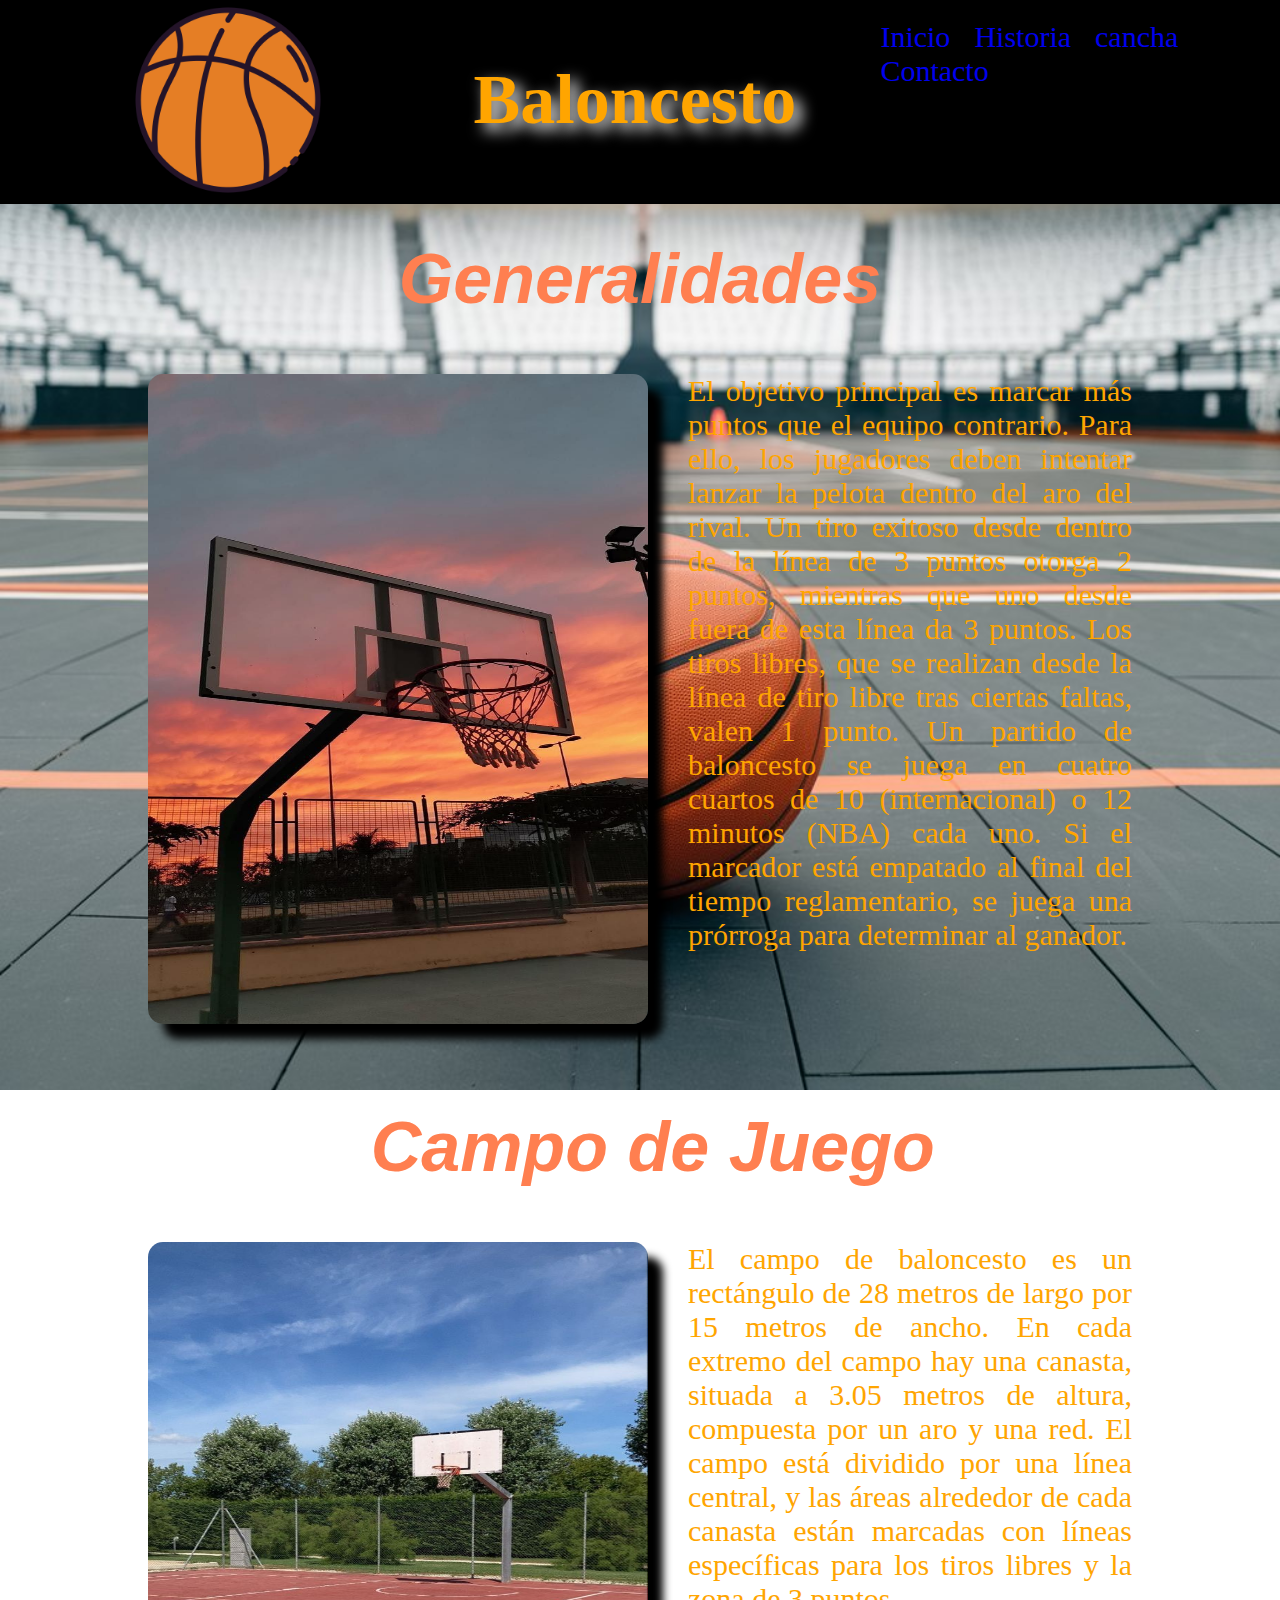
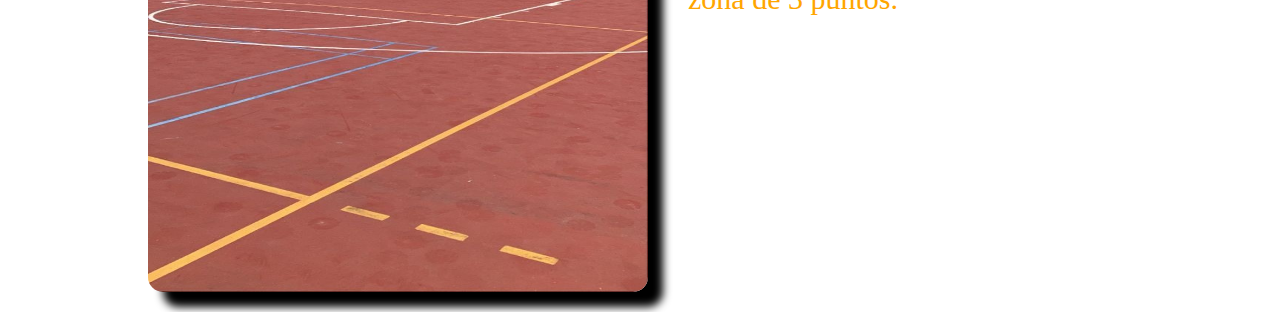
<file: HTML/Index.html>
<!DOCTYPE html>
<html lang="en">
<head>
    <meta charset="UTF-8">
    <meta name="viewport" content="width=device-width, initial-scale=1.0">
    <title>Document</title>
    <link rel="Stylesheet" href="..//CSS/Estilos.css">
</head>
<body id="fondo">
    <header>
        <a href="Index.html"><img id="imagen1" src="../IMG/pelota-de-baloncesto.png" alt="Error en la imagen"></a>
        <h1 id="titulo">
            Baloncesto
        </h1>
        <nav>
            <ul>
                <li><a href="Index.html">Inicio</a></li>
                <li><a href="Historia.html">Historia</a></li>
                <li><a href="Juego.html">cancha</a></li>
                <li><a href="contactanos.html">Contacto</a></li>
            </ul>
        </nav>
    </header>
    <main>
        <article>
            <section>
                <h2>Generalidades</h2>
                <div class="centrado">
                <img id="imagen2" src="..//IMG/Index.jpg" alt="Error en la imagen">
                <p id="parrafo">El objetivo principal es marcar más puntos que el equipo contrario. Para ello, los jugadores deben intentar lanzar la pelota dentro del aro del rival. Un tiro exitoso desde dentro de la línea de 3 puntos otorga 2 puntos, mientras que uno desde fuera de esta línea da 3 puntos. Los tiros libres, que se realizan desde la línea de tiro libre tras ciertas faltas, valen 1 punto. Un partido de baloncesto se juega en cuatro cuartos de 10 (internacional) o 12 minutos (NBA) cada uno. Si el marcador está empatado al final del tiempo reglamentario, se juega una prórroga para determinar al ganador.</p>
                </div>
            </section>
        </article>
    </main>
    <main>
        <article>
            <section>
                <h4 class="h4">Campo de Juego</h4>
                <div class="centrado">
                <img id="imagen2" src="..//IMG/imagen2.jpg" alt="Error en la imagen">
                <p id="parrafo">El campo de baloncesto es un rectángulo de 28 metros de largo por 15 metros de ancho. En cada extremo del campo hay una canasta, situada a 3.05 metros de altura, compuesta por un aro y una red. El campo está dividido por una línea central, y las áreas alrededor de cada canasta están marcadas con líneas específicas para los tiros libres y la zona de 3 puntos.</p>
                </div>
            </section>
        </article>
    </main>
</body>
</html>
</file>
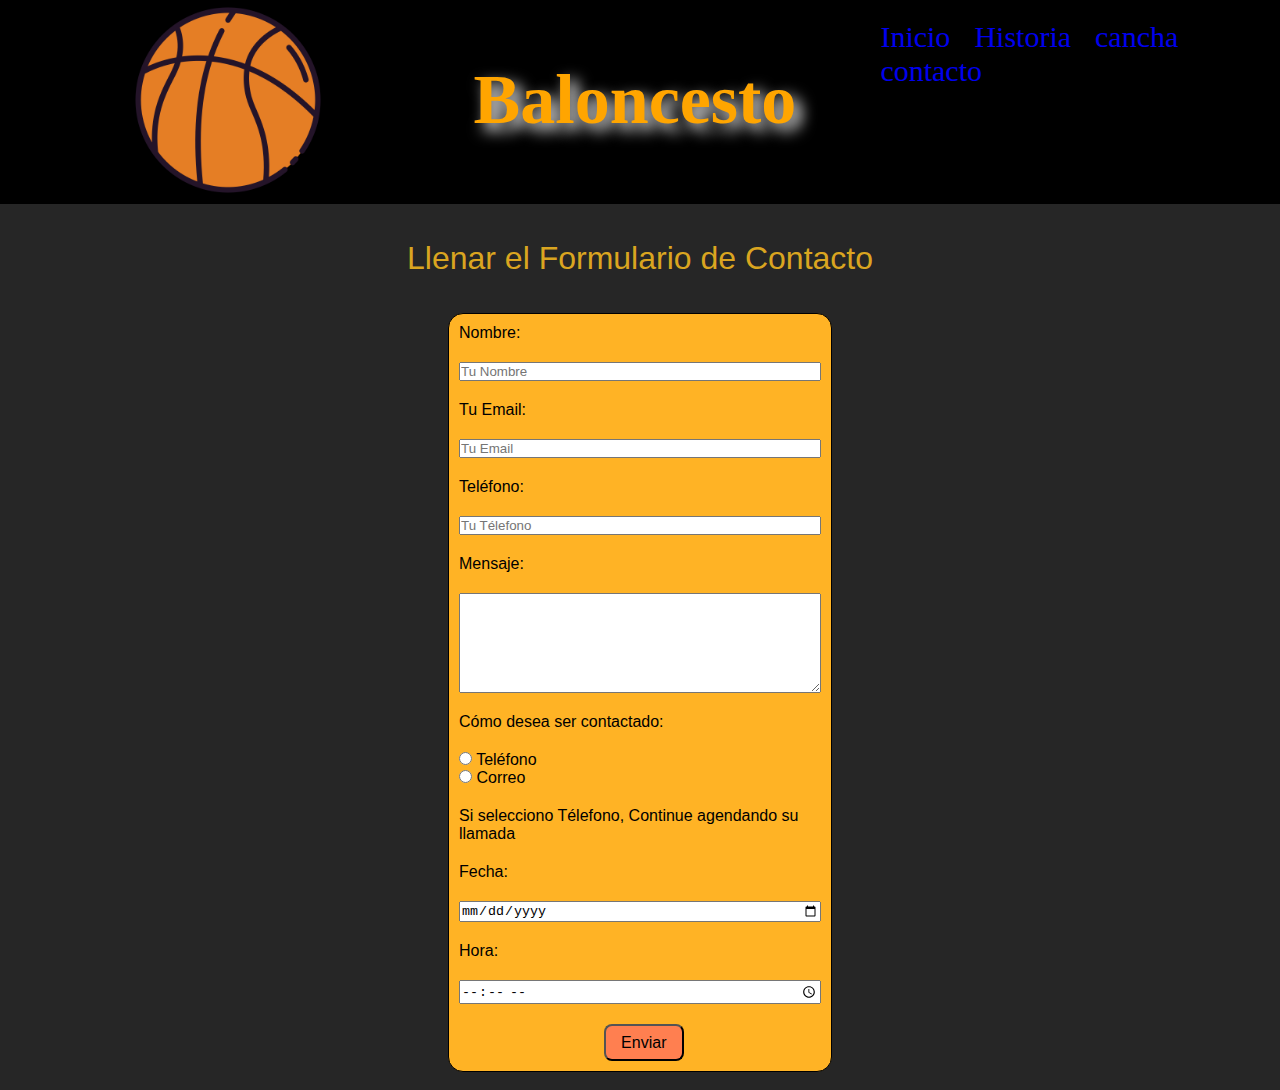
<file: HTML/contactanos.html>
<!DOCTYPE html>
<html lang="en">
<head>
    <meta charset="UTF-8">
    <meta name="viewport" content="width=device-width, initial-scale=1.0">
    <title>Contacto</title>
    <link rel="stylesheet" href="/CSS/Estilos.css">
</head>
<body style="background-color: rgb(38, 38, 38);">
    <header>
        <a href="Index.html"><img id="imagen1" src="../IMG/pelota-de-baloncesto.png" alt="Error en la imagen"></a>
        <h1 id="titulo">
            Baloncesto
        </h1>
        <nav>
            <ul>
                <li><a href="Index.html">Inicio</a></li>
                <li><a href="Historia.html">Historia</a></li>
                <li><a href="Juego.html">cancha</a></li>
                <li><a href="contactanos.html">contacto</a></li>
            </ul>
        </nav>
    </header>
                    </ul>
                </nav>
            </div>
          
        </div>
        <div>
        </div>
        <br><br>
        <div>
            <h1 style="text-align: center; font-family:Arial, Helvetica, sans-serif; font-weight: lighter;color: goldenrod;">
            Llenar el Formulario de Contacto </h1><br>
        </div>
        <div class="formulario">
            <form action="">
                <div class="primero">
                    <label >Nombre:</label>
                    <input type="text" placeholder="Tu Nombre">

                    <label for="">Tu Email:</label>
                    <input type="email" placeholder="Tu Email">

                    <label for="">Teléfono:</label>
                    <input type="number" placeholder="Tu Télefono">

                    <label for="">Mensaje:</label>
                    <textarea style=" height:100px;"></textarea>
                    <label >Cómo desea ser contactado:</label>
                    <div style="text-align: justify; " >
                            <input type="radio" name="contacto" value="telf">
                            <label for="telf">Teléfono</label><br>
                            <input type="radio" name="contacto" value="email">
                            <label for="email">Correo</label><br>
                    </div>
                            <label for="">Si selecciono Télefono, Continue agendando su llamada</label>
                            <label for="">Fecha:</label>
                            <input type="date" >

                            <label for="">Hora:</label>
                            <input type="time">

                    <button class="buttonv" type="submit">Enviar</button>

                </div>
            </div>
        </div>
    </div>
    <br>
</body>
</html>
</file>
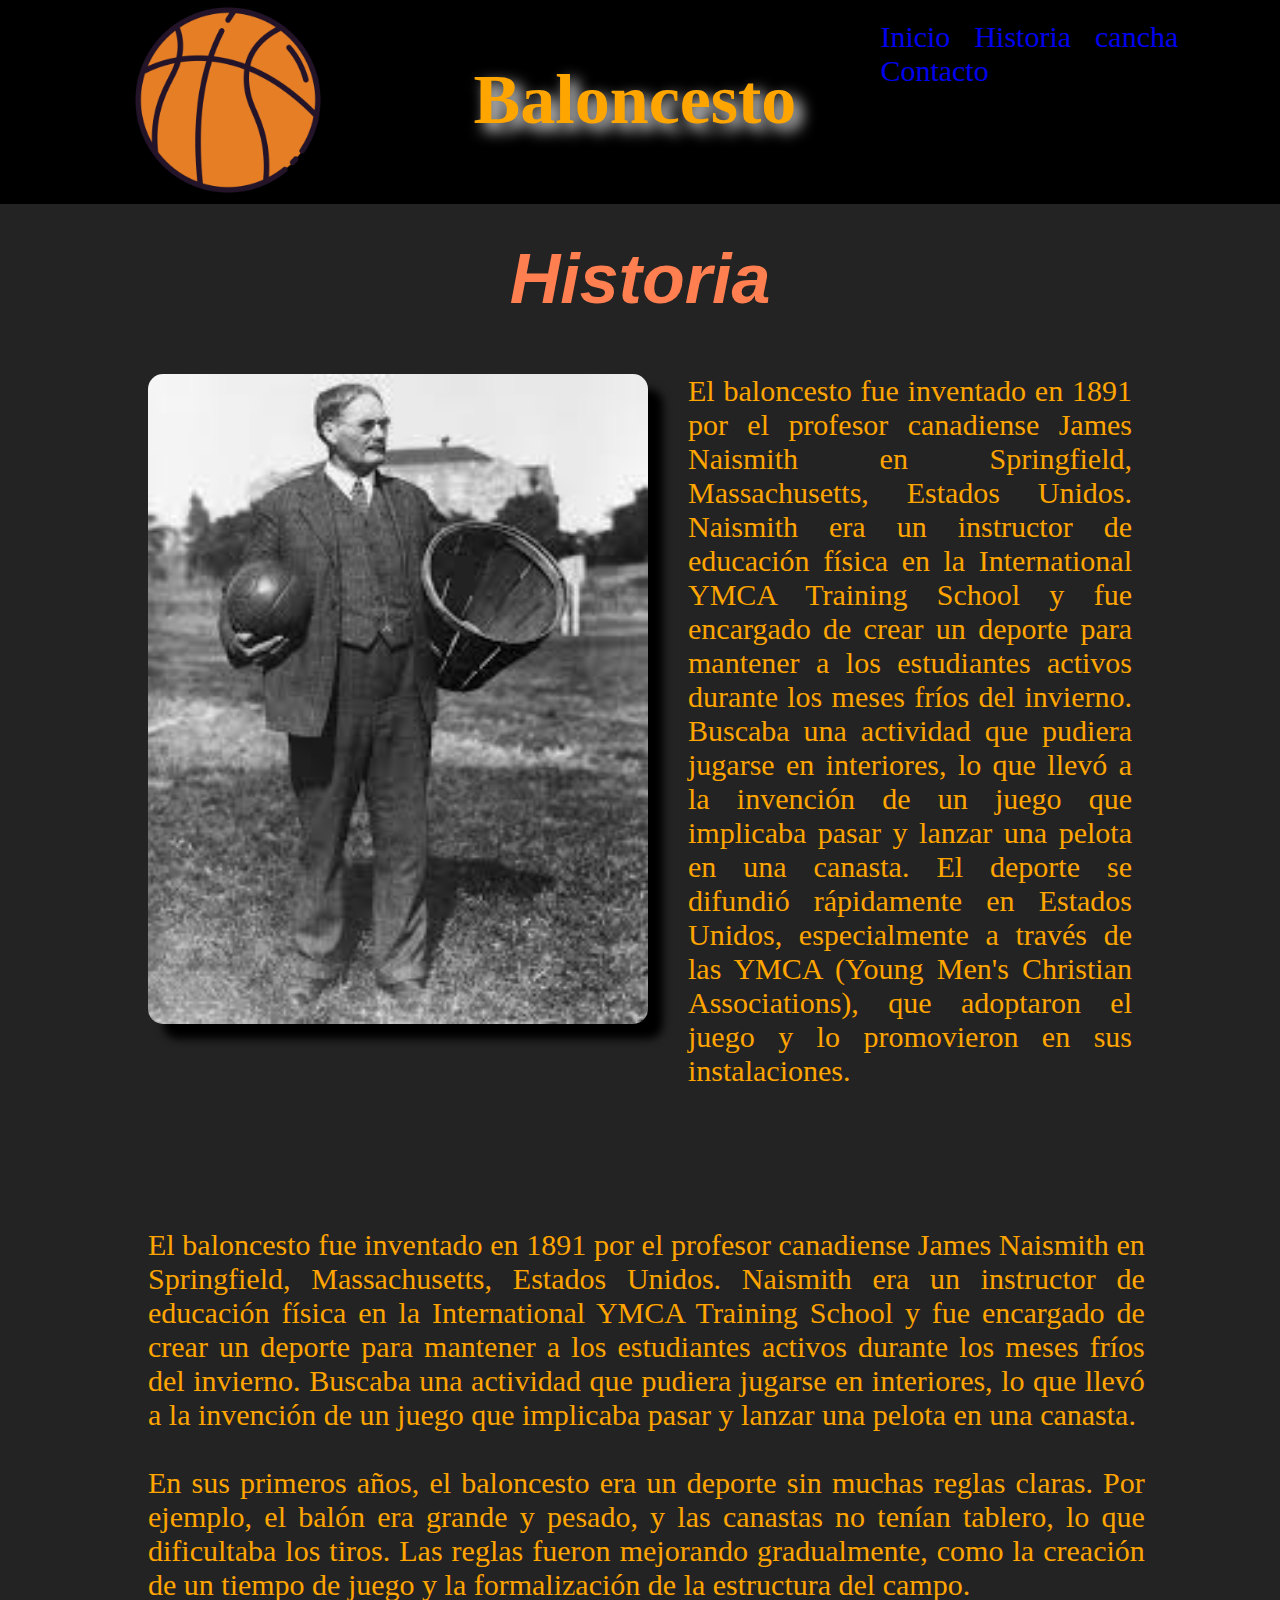
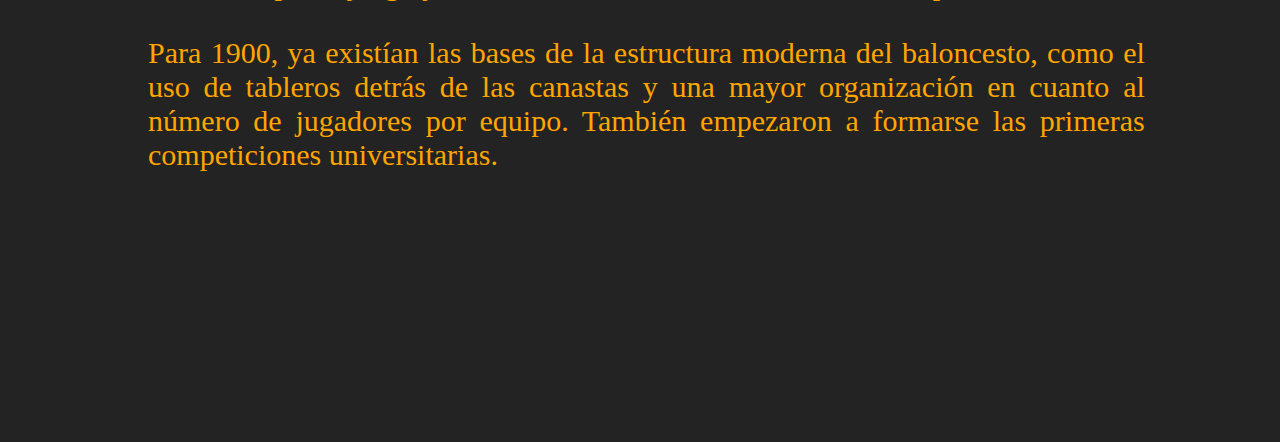
<file: HTML/Historia.html>
<!DOCTYPE html>
<html lang="en">
<head>
    <meta charset="UTF-8">
    <meta name="viewport" content="width=device-width, initial-scale=1.0">
    <title>Document</title>
    <link rel="Stylesheet" href="../CSS/Estilos.css">
</head>
<body style="background-color: rgb(36, 35, 35);">
    <header>
        <a href="Index.html"><img id="imagen1" src="../IMG/pelota-de-baloncesto.png" alt="Error en la imagen"></a>
        <h1 id="titulo">
            Baloncesto
        </h1>
        <nav>
            <ul>
                <li><a href="Index.html">Inicio</a></li>
                <li><a href="Historia.html">Historia</a></li>
                <li><a href="Juego.html">cancha</a></li>
                <li><a href="contactanos.html">Contacto</a></li>
            </ul>
        </nav>
    </header>
    <main>
        <article>
            <section>
                <h2>Historia</h2>
                <div class="centrado">
                <img id="imagen2" src="..//IMG/jamesNais.jpg" alt="Error en la imagen">
                <p id="parrafo">El baloncesto fue inventado en 1891 por el profesor canadiense James Naismith en Springfield, Massachusetts, Estados Unidos. Naismith era un instructor de educación física en la International YMCA Training School y fue encargado de crear un deporte para mantener a los estudiantes activos durante los meses fríos del invierno. Buscaba una actividad que pudiera jugarse en interiores, lo que llevó a la invención de un juego que implicaba pasar y lanzar una pelota en una canasta. El deporte se difundió rápidamente en Estados Unidos, especialmente a través de las YMCA (Young Men's Christian Associations), que adoptaron el juego y lo promovieron en sus instalaciones.</p>
                </div>
                <div class="alineado">
                    <p id="parrafo">El baloncesto fue inventado en 1891 por el profesor canadiense James Naismith en Springfield, Massachusetts, Estados Unidos. Naismith era un instructor de educación física en la International YMCA Training School y fue encargado de crear un deporte para mantener a los estudiantes activos durante los meses fríos del invierno. Buscaba una actividad que pudiera jugarse en interiores, lo que llevó a la invención de un juego que implicaba pasar y lanzar una pelota en una canasta. <br><br> En sus primeros años, el baloncesto era un deporte sin muchas reglas claras. Por ejemplo, el balón era grande y pesado, y las canastas no tenían tablero, lo que dificultaba los tiros. Las reglas fueron mejorando gradualmente, como la creación de un tiempo de juego y la formalización de la estructura del campo.
                    <br><br>Para 1900, ya existían las bases de la estructura moderna del baloncesto, como el uso de tableros detrás de las canastas y una mayor organización en cuanto al número de jugadores por equipo. También empezaron a formarse las primeras competiciones universitarias.</p>
                </div>
            </section>
        </article>
    </main>
</body>
</html>
</file>
<file: CSS/Estilos.css>
*{
    margin: 0;
    padding: 0;
    text-decoration: none;
    box-sizing: border-box;
}
header{
    background-color: black;
    width: 100%;
    height: 150%;
}
#imagen1{
    width: 250px;
    margin-right: 300px;
    justify-content: center;
    align-items: center;
    position: relative;
    left: 10%;
    height: 200px;
    width: 200px;
}
#titulo{
    color: orange;
    position: absolute;
    font-size: 70px;
    left: 37%;
    top: 60px;
    text-shadow: 7px 7px 15px white;
}
li{
   color: white;
   display: inline;
   font-size: 30px;
   padding-inline: 10px;
}
ul{
    position: absolute;
    top: 20px;
    left: 68%;
}
a:visited{
    color: white;
}
a:hover{
    background-color: orange;
}
h2{
    height: 150px;
    display: flex;
    justify-content: center;
    align-items: center;
    font-size: 70px;
    font-style: italic;
    font-family:sans-serif;
    color: coral;
}
.h4{
    height: 150px;
    width: 50%;
    display: flex;
    justify-content: center;
    align-items: center;
    font-size: 70px;
    font-style: italic;
    font-family:sans-serif;
    color: coral;
    margin-left: 26%;

}
#parrafo{
    display: flex;
    justify-content: center;
    align-items: center;
    font-size: 30px;
    padding: 20px;
    margin-left: 10%;
    color: orange;
    text-align: justify;
   
}
#parrafo_cancha{
    display: flex;
    justify-content: center;
    align-items: center;
    font-size: 30px;
    padding: 20px;
    margin-left: 10%;
    color: orange;
    text-align: justify;
    padding-top: 15%;
    

}
#imagen2{
    width: 500px;
    height: 650px;
    border-radius: 15px 15px 15px 15px;
    box-shadow: 15px 15px 9px black;
    float: left;
    margin: 20px;
}
.imagen_cancha{
    margin: 40px;
}
.centrado{
    width: 80%;
    height: 40%;
    margin-left: 10%;
    margin-right: 10%;
    margin-bottom: 100px;
}
.alineado{
    width: 90%;
    height: 40%;
    margin-left: 1%;
    margin-bottom: 250px;
}
#fondo{
    background-image: url(..//IMG/fondoindex.jpeg);
    background-repeat: no-repeat;
    background-attachment: fixed;
    background-size: cover;
    background-position: center;
    width: 100%;
    height: 100%;
}
.contacto{
    background-size: cover;
    background-repeat: no-repeat;
    background-position: center;
    width: auto;
    height:500px;

}
.formulario{
    font-family: Arial, Helvetica, sans-serif;
    margin-top: 18px;
}
.primero{
    border: 1px solid black;
    border-radius: 15px;
    width: 30%;
    display: flex;
    flex-direction: column;
    gap: 20px;
    margin-left: auto;
    margin-right: auto;
    padding: 10px; 
    background-color: rgb(255, 179, 37);
}
.buttonv{
    background-color: coral;
     width:80px; 
     font-size: medium;
     padding:2%;
    margin-left: 40%;
    border-radius: 8px;
}
</file>
